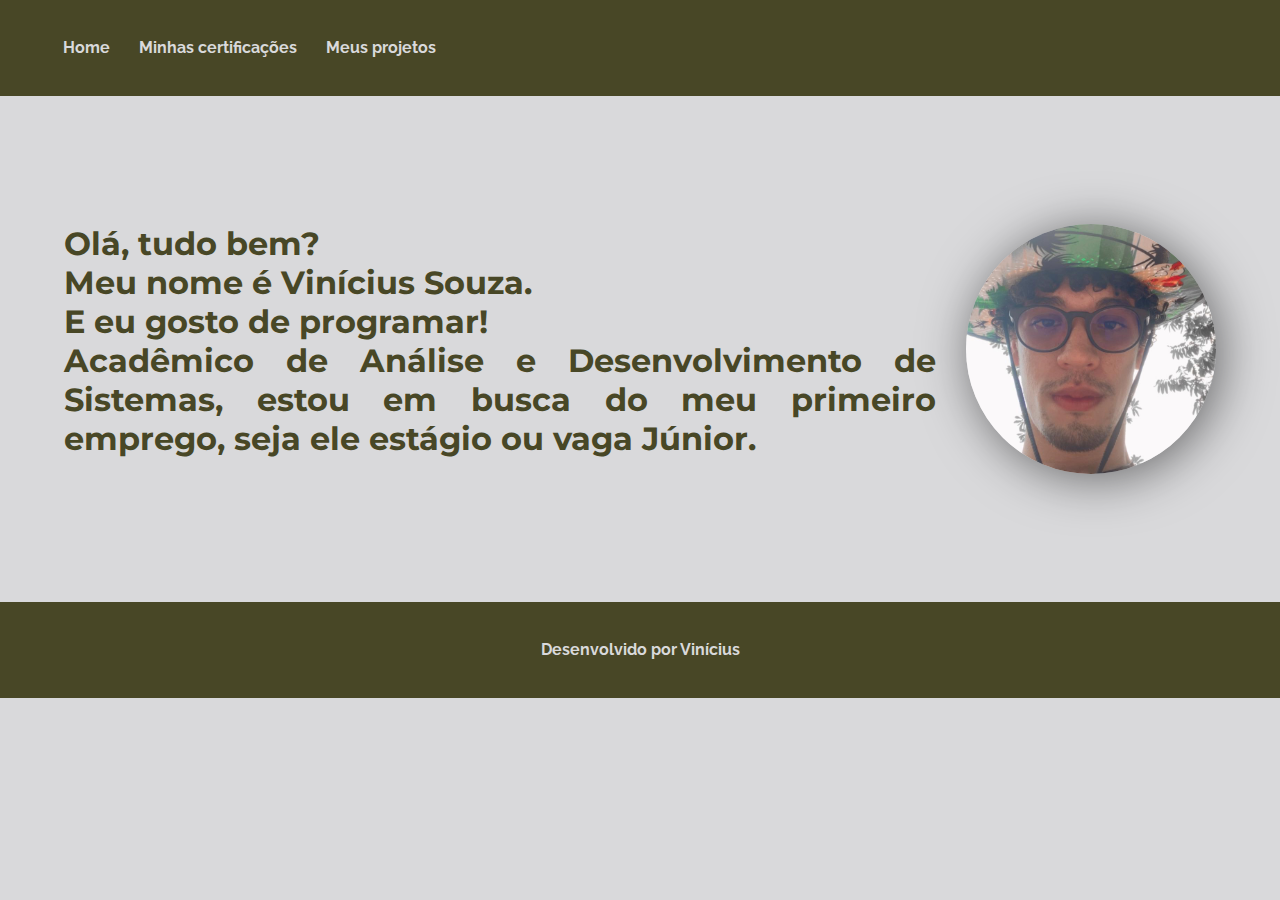
<file: index.html>
<!DOCTYPE html>
<html lang="pt-br">
<head>
    <meta charset="UTF-8">
    <meta name="viewport" content="width=device-width, initial-scale=1.0">
    <title>Portfólio de Vinícius</title>
    <link rel="stylesheet" href="/styles/styles.css">
    <link rel="preconnect" href="https://fonts.googleapis.com">
    <link rel="preconnect" href="https://fonts.gstatic.com" crossorigin>
    <link href="https://fonts.googleapis.com/css2?family=Playfair+Display&family=Raleway:wght@200&display=swap" rel="stylesheet">
    <link rel="preconnect" href="https://fonts.googleapis.com">
    <link rel="preconnect" href="https://fonts.gstatic.com" crossorigin>
    <link href="https://fonts.googleapis.com/css2?family=Montserrat&family=Playfair+Display&family=Raleway:wght@200&display=swap" rel="stylesheet">
</head>
<body>
    <script>
        alert('Atenção: este portfólio ainda está em desenvolvimento, podendo ser visualizado com responsividade apenas em monitores e notebooks.')
    </script>
    <header>
        <div class="cabecalho">
        <a class="cabecalho_links" href="index.html">Home</a>
        <a class="cabecalho_links" href="./certificacoes/certificacoes.html">Minhas certificações</a>
        <a class="cabecalho_links" href="./paginas/projetos.html">Meus projetos</a>
        
        </div>
    </header>
    <main>
        <div class="apresentacao">
        <h1 class="apresentacao_texto">Olá, tudo bem? <br> Meu nome é Vinícius Souza. <br> E eu gosto de programar!<br> Acadêmico de Análise e Desenvolvimento de Sistemas, estou em busca do meu primeiro emprego, seja ele estágio ou vaga Júnior.</h1>
        <img class="apresentacao_img" src="./assets/Imagem.jpeg" alt="">
        </div>
    </main>
    <footer class="rodape">
        <p>Desenvolvido por Vinícius</p>
    </footer>
</body>
</html>
</file>
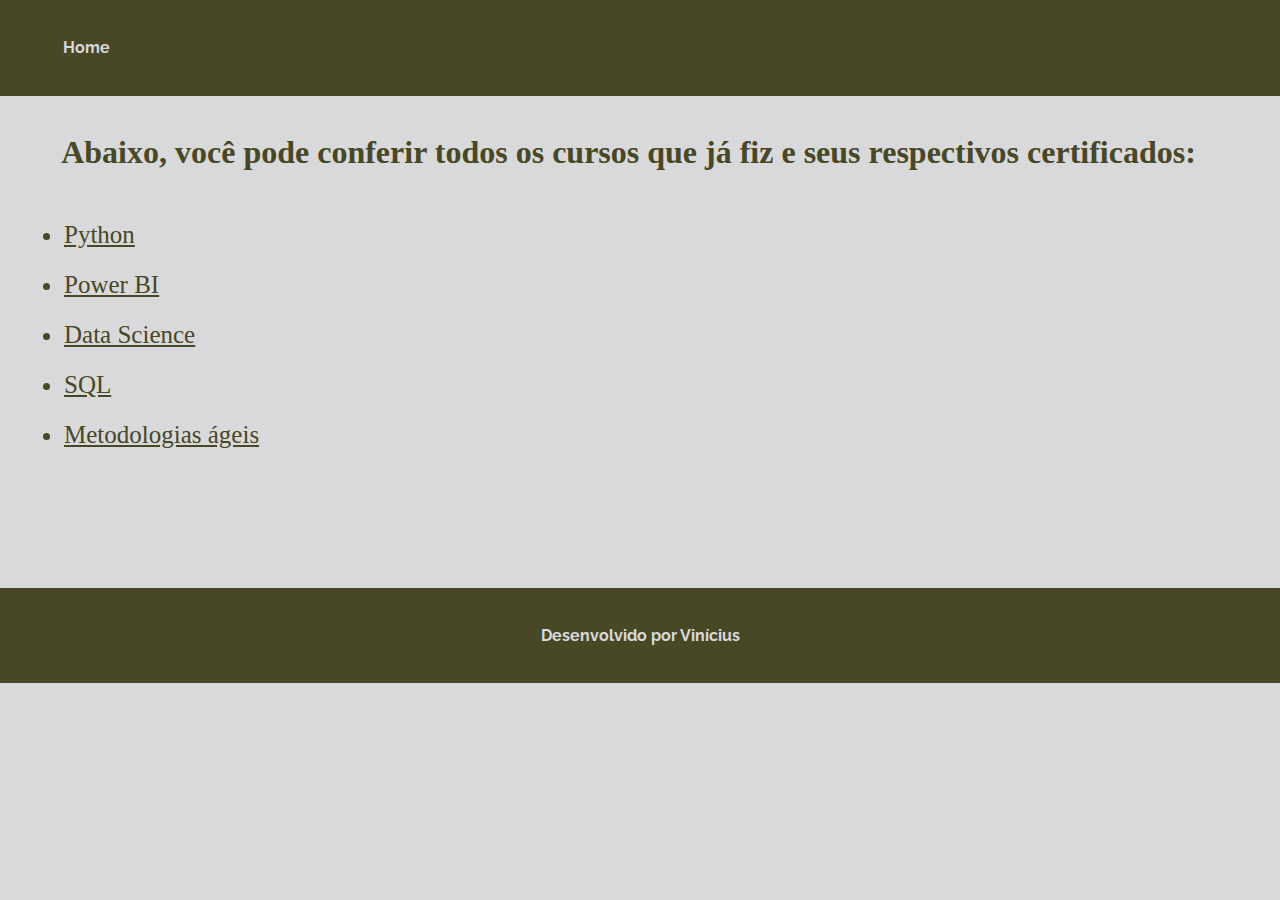
<file: certificacoes/certificacoes.html>
<!DOCTYPE html>
<html lang="pt-br">
<head>
    <meta charset="UTF-8">
    <meta name="viewport" content="width=device-width, initial-scale=1.0">
    <title>Minhas certificações</title>
    <link rel="stylesheet" href="/styles/styles.css">
    <link rel="preconnect" href="https://fonts.googleapis.com">
    <link rel="preconnect" href="https://fonts.gstatic.com" crossorigin>
    <link href="https://fonts.googleapis.com/css2?family=Playfair+Display&family=Raleway:wght@200&display=swap" rel="stylesheet">
</head>
<body>
    <header>
    <div class="cabecalho">
        <a class="cabecalho_links"href="/index.html">Home</a>
    </div>
    </header>

    <h1 class="titulo_certificacoes">Abaixo, você pode conferir todos os cursos que já fiz e seus respectivos certificados:</h1>
    <div class="links_certificacoes">
    <ul>
        <li class="links_certificacoes_ul"><a href="./python.html">Python</a></li>
        <li class="links_certificacoes_ul"><a href="./powerbi.html">Power BI</a></li>
        <li class="links_certificacoes_ul"><a href="./datascience.html">Data Science</a></li>
        <li class="links_certificacoes_ul"><a href="./sql.html">SQL</a></li>
        <li class="links_certificacoes_ul"><a href="./metageis.html">Metodologias ágeis</a></li>
        
    </ul>
    </div>
    <footer class="rodape">
        <p>Desenvolvido por Vinícius</p>
    </footer>
</body>
</html>
</file>
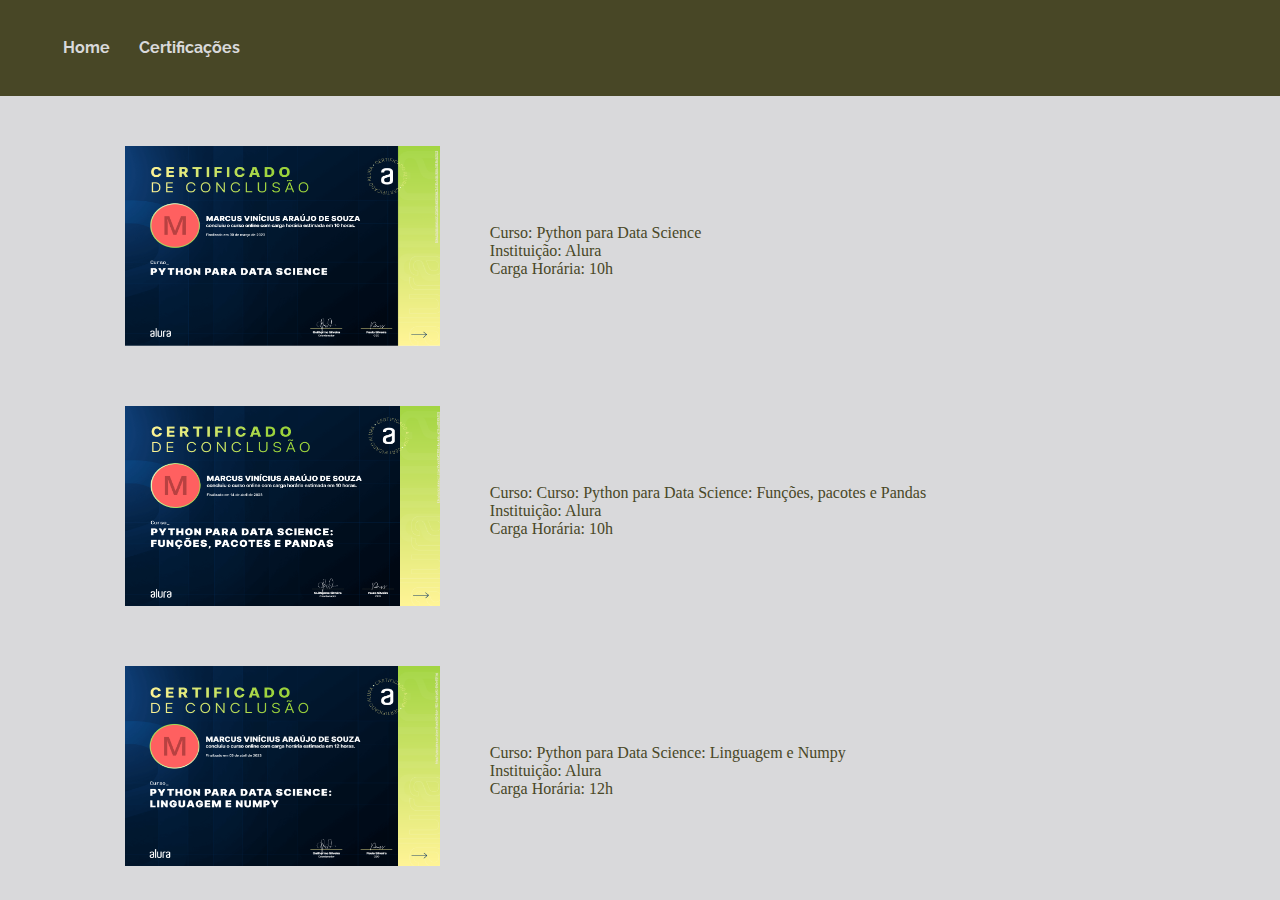
<file: certificacoes/datascience.html>
<!DOCTYPE html>
<html lang="pt-br">
<head>
    <meta charset="UTF-8">
    <meta name="viewport" content="width=device-width, initial-scale=1.0">
    <link rel="stylesheet" href="/styles/styles.css">
    <link rel="preconnect" href="https://fonts.googleapis.com">
    <link rel="preconnect" href="https://fonts.gstatic.com" crossorigin>
    <link href="https://fonts.googleapis.com/css2?family=Playfair+Display&family=Raleway:wght@200&display=swap" rel="stylesheet">
    <title>Data Science</title>
</head>
<body>
    <header>    
        <div class="cabecalho">
        <a class="cabecalho_links"href="/index.html">Home</a>
        <a class="cabecalho_links" href="./certificacoes.html">Certificações</a>
    </div>
    </header>
    <main>
        <section class="certificados"> 
            <div class="certificados_div">
                <img class="certificados_div_img" src="/assets/curso_python_para_data_science.png" alt="">
                <p>Curso: Python para Data Science <br> Instituição: Alura <br> Carga Horária: 10h</p>
            </div>
        </section>

        <section class="certificados"> 
            <div class="certificados_div">
                <img class="certificados_div_img" src="/assets/curso_funcoes_pacotes_e_pandas.png" alt="">
                <p>Curso: Curso: Python para Data Science: Funções, pacotes e Pandas<br> Instituição: Alura <br> Carga Horária: 10h </p>
            </div>
        </section>

        <section class="certificados"> 
            <div class="certificados_div">
                <img class="certificados_div_img" src="/assets/curso_linguagem_e_numpy.png" alt="">
                <p>Curso: Python para Data Science: Linguagem e Numpy <br> Instituição: Alura <br> Carga Horária: 12h </p>
            </div>
        </section>
    </main>
</body>
</html>
</file>
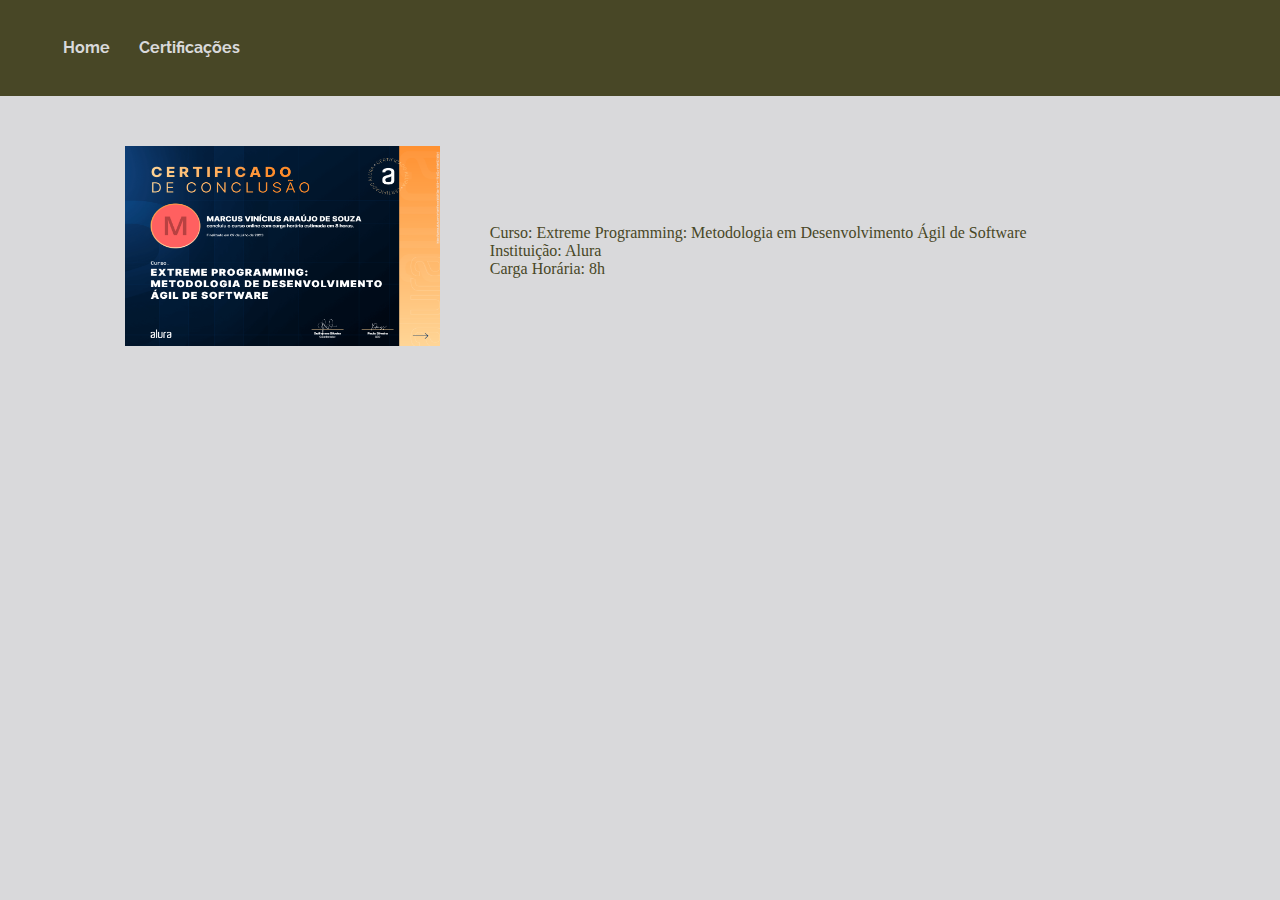
<file: certificacoes/metageis.html>
<!DOCTYPE html>
<html lang="pt-br">
<head>
    <meta charset="UTF-8">
    <meta name="viewport" content="width=device-width, initial-scale=1.0">
    <link rel="stylesheet" href="/styles/styles.css">
    <link rel="preconnect" href="https://fonts.googleapis.com">
    <link rel="preconnect" href="https://fonts.gstatic.com" crossorigin>
    <link href="https://fonts.googleapis.com/css2?family=Playfair+Display&family=Raleway:wght@200&display=swap" rel="stylesheet">
    <title>Metodologias Ágeis</title>
</head>
<body>
    <header>    
        <div class="cabecalho">
        <a class="cabecalho_links"href="/index.html">Home</a>
        <a class="cabecalho_links" href="./certificacoes.html">Certificações</a>
    </div>
    </header>
    <main>

        <section class="certificados"> 
            <div class="certificados_div">
                <img class="certificados_div_img" src="/assets/curso_extreme_programming.png" alt="">
                <p>Curso: Extreme Programming: Metodologia em Desenvolvimento Ágil de Software <br> Instituição: Alura <br> Carga Horária: 8h </p>
            </div>
        </section>
    </main>
</body>
</html>
</file>
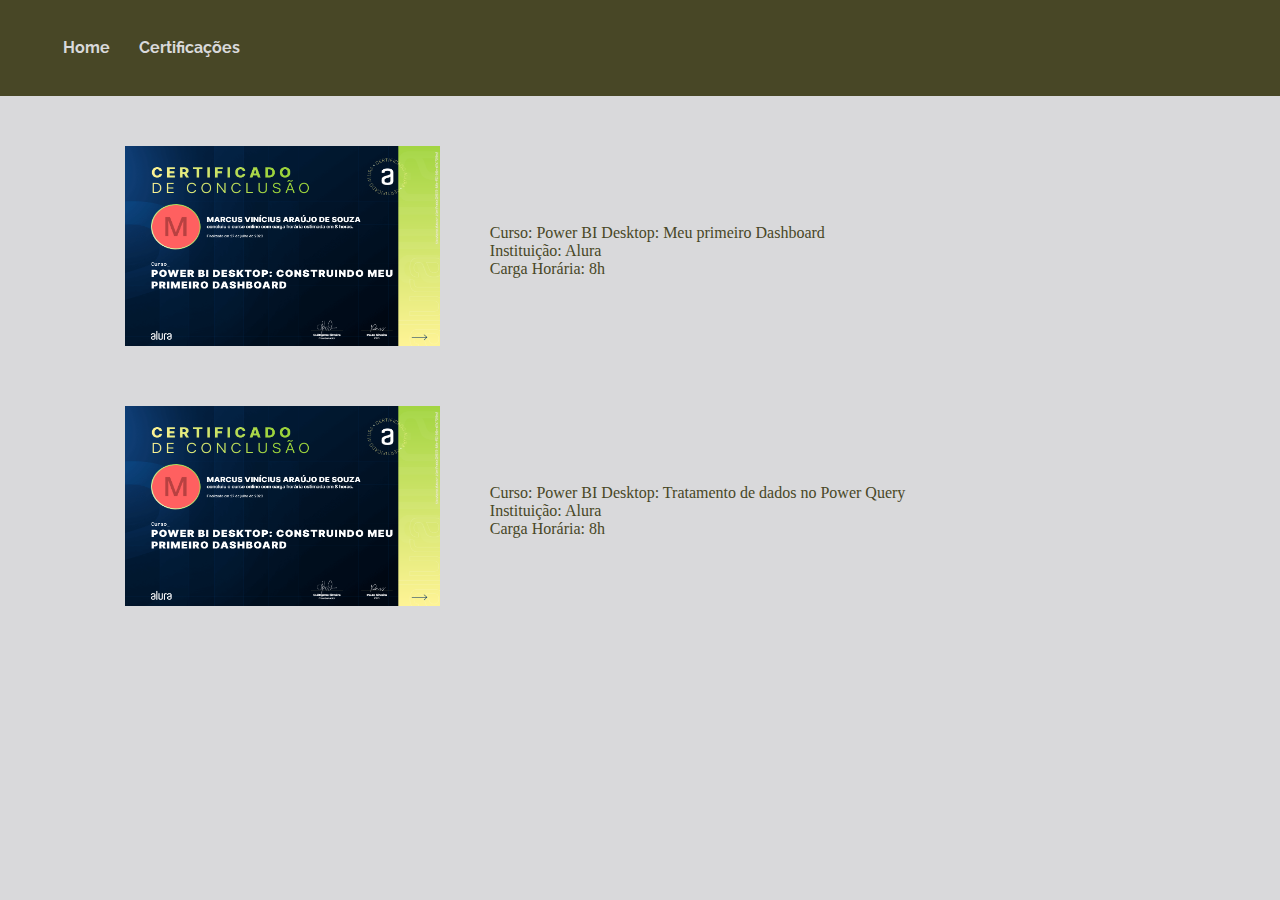
<file: certificacoes/powerbi.html>
<!DOCTYPE html>
<html lang="pt-br">
<head>
    <meta charset="UTF-8">
    <meta name="viewport" content="width=device-width, initial-scale=1.0">
    <link rel="stylesheet" href="/styles/styles.css">
    <link rel="preconnect" href="https://fonts.googleapis.com">
    <link rel="preconnect" href="https://fonts.gstatic.com" crossorigin>
    <link href="https://fonts.googleapis.com/css2?family=Playfair+Display&family=Raleway:wght@200&display=swap" rel="stylesheet">
</head>
    <title>Power BI</title>
</head>
<body>
    <header>    
        <div class="cabecalho">
        <a class="cabecalho_links"href="/index.html">Home</a>
        <a class="cabecalho_links" href="./certificacoes.html">Certificações</a>
    </div>
    </header>
    <main>
        <section class="certificados"> 
            <div class="certificados_div">
                <img class="certificados_div_img" src="/assets/curso_power_bi_desktop_primeiro_dashboard.png" alt="">
                <p>Curso: Power BI Desktop: Meu primeiro Dashboard <br> Instituição: Alura <br> Carga Horária: 8h </p>
            </div>
        </section>
        <section class="certificados"> 
            <div class="certificados_div">
                <img class="certificados_div_img" src="/assets/curso_power_bi_desktop_primeiro_dashboard.png" alt="">
                <p>Curso: Power BI Desktop: Tratamento de dados no Power Query<br> Instituição: Alura <br> Carga Horária: 8h </p>
            </div>
        </section>
            </div>
        </section>
    </main>
    <footer></footer>
</body>
</html>
</file>
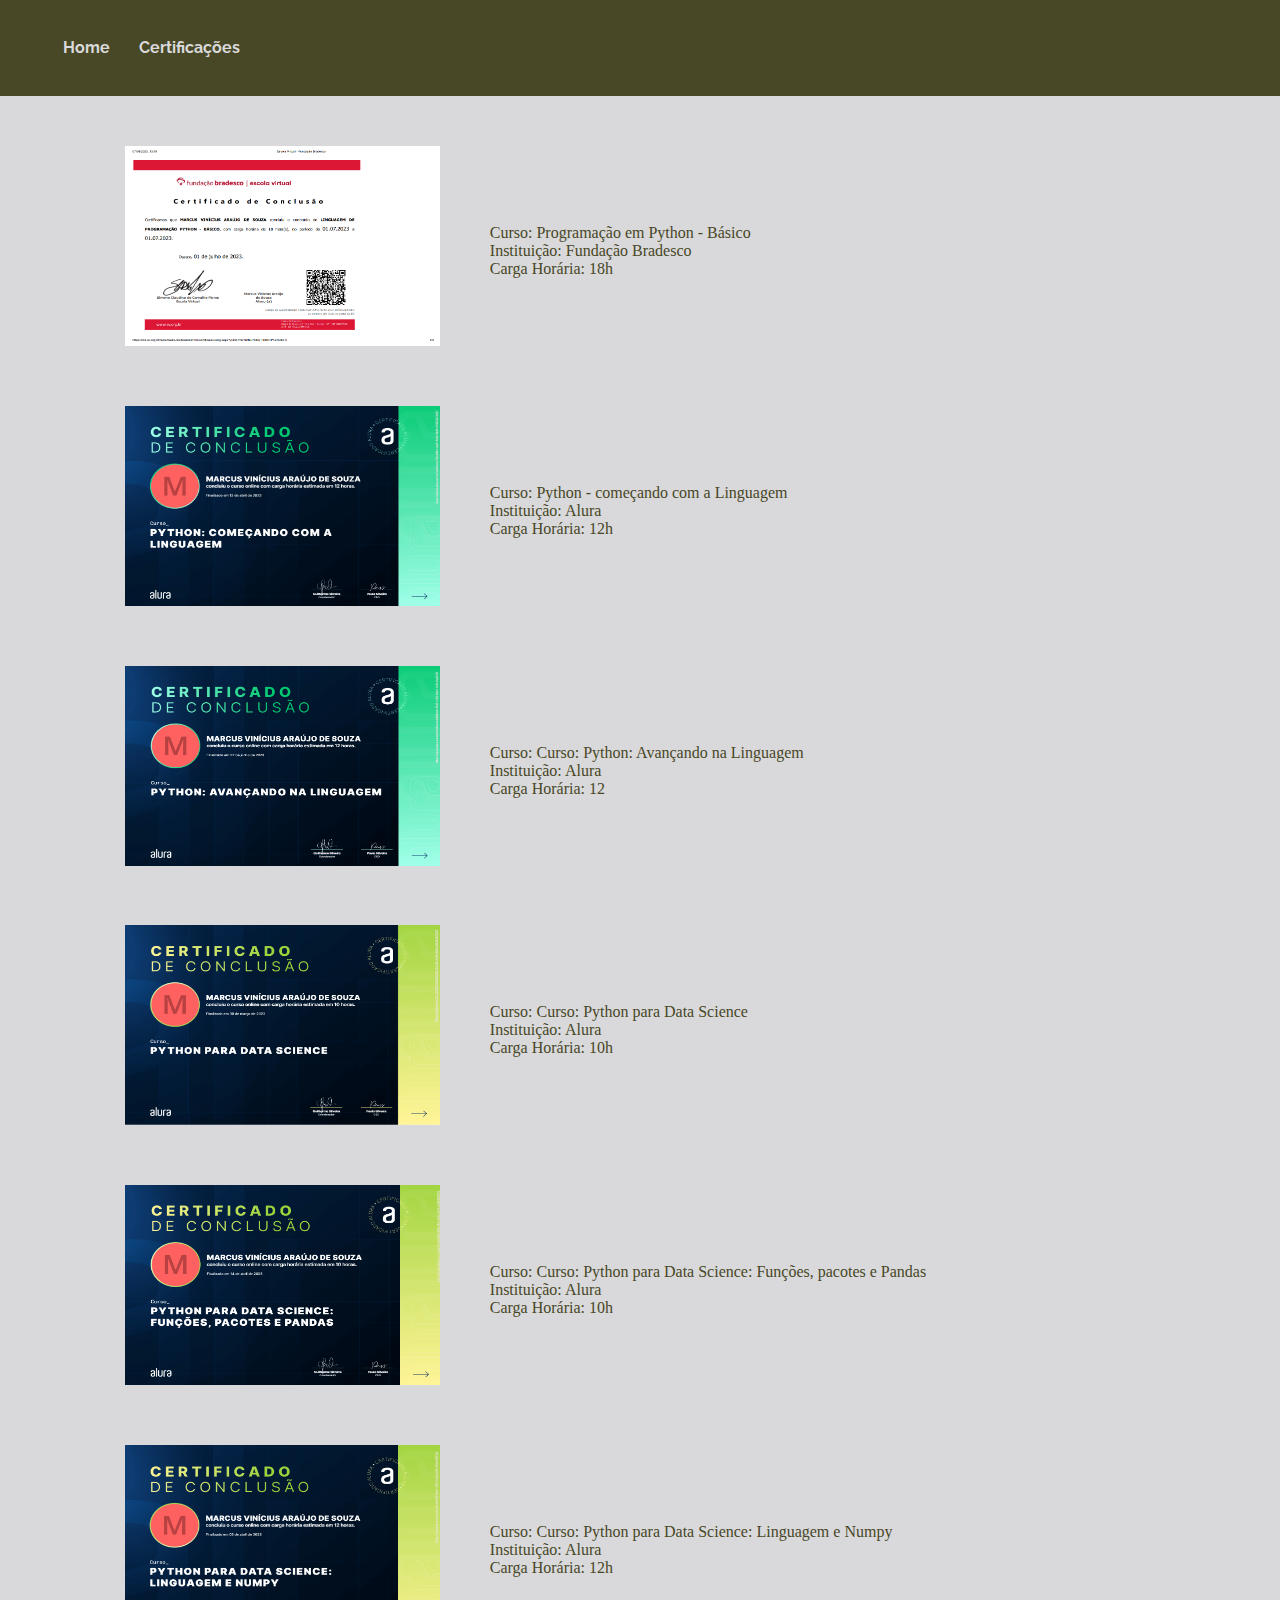
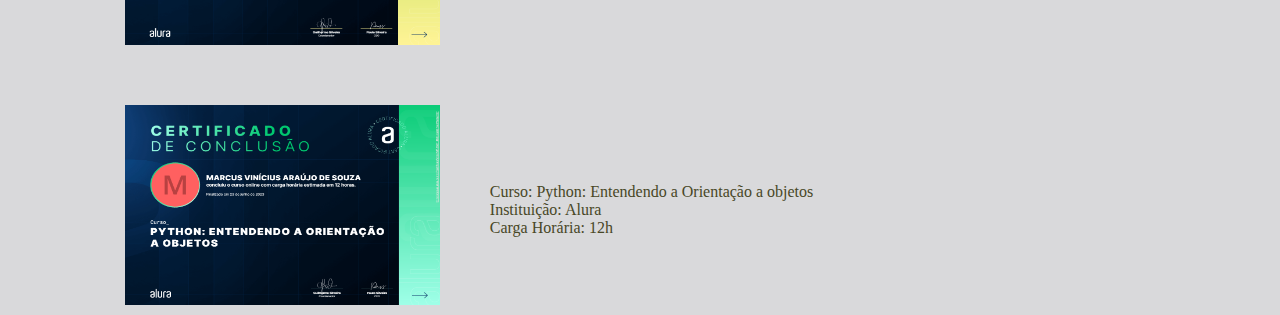
<file: certificacoes/python.html>
<!DOCTYPE html>
<html lang="pt-br">
<head>
    <meta charset="UTF-8">
    <meta name="viewport" content="width=device-width, initial-scale=1.0">
    <title>Python</title>
    <link rel="stylesheet" href="/styles/styles.css">
    <link rel="preconnect" href="https://fonts.googleapis.com">
    <link rel="preconnect" href="https://fonts.gstatic.com" crossorigin>
    <link href="https://fonts.googleapis.com/css2?family=Playfair+Display&family=Raleway:wght@200&display=swap" rel="stylesheet">
</head>
<body>
    <header> 
        <div class="cabecalho">
        <a class="cabecalho_links"href="/index.html">Home</a>
        <a class="cabecalho_links" href="./certificacoes.html">Certificações</a>
    </div>
    </header>
    <main>
        <section class="certificados"> 
            <div class="certificados_div">
                <img class="certificados_div_img" src="/assets/curso_python_basico.png" alt="">
                <p>Curso: Programação em Python - Básico <br> Instituição: Fundação Bradesco <br> Carga Horária: 18h </p>
            </div>
        </section>

        <section class="certificados"> 
            <div class="certificados_div">
                <img class="certificados_div_img" src="/assets/curso_python_comecando_na_linguagem.png" alt="">
                <p>Curso: Python - começando com a Linguagem<br> Instituição: Alura <br> Carga Horária: 12h </p>
            </div>
        </section>

        <section class="certificados"> 
            <div class="certificados_div">
                <img class="certificados_div_img" src="/assets/curso_python_avancando_na_linguagem.png" alt="">
                <p>Curso: Curso: Python: Avançando na Linguagem <br> Instituição: Alura <br> Carga Horária: 12 </p>
            </div>
        </section>

        <section class="certificados"> 
            <div class="certificados_div">
                <img class="certificados_div_img" src="/assets/curso_python_para_data_science.png" alt="">
                <p>Curso: Curso: Python para Data Science <br> Instituição: Alura <br> Carga Horária: 10h</p>
            </div>
        </section>

        <section class="certificados"> 
            <div class="certificados_div">
                <img class="certificados_div_img" src="/assets/curso_funcoes_pacotes_e_pandas.png" alt="">
                <p>Curso: Curso: Python para Data Science: Funções, pacotes e Pandas <br> Instituição: Alura <br> Carga Horária: 10h </p>
            </div>
        </section>

        <section class="certificados"> 
            <div class="certificados_div">
                <img class="certificados_div_img" src="/assets/curso_linguagem_e_numpy.png" alt="">
                <p>Curso: Curso: Python para Data Science: Linguagem e Numpy <br> Instituição: Alura <br> Carga Horária: 12h </p>
            </div>
        </section>

        <section class="certificados"> 
            <div class="certificados_div">
                <img class="certificados_div_img" src="/assets/curso_python_entendendo_objetos.png" alt="">
                <p>Curso: Python: Entendendo a Orientação a objetos <br> Instituição: Alura <br> Carga Horária: 12h </p>
            </div>
        </section>
    </main>
</body>
</html>
</file>
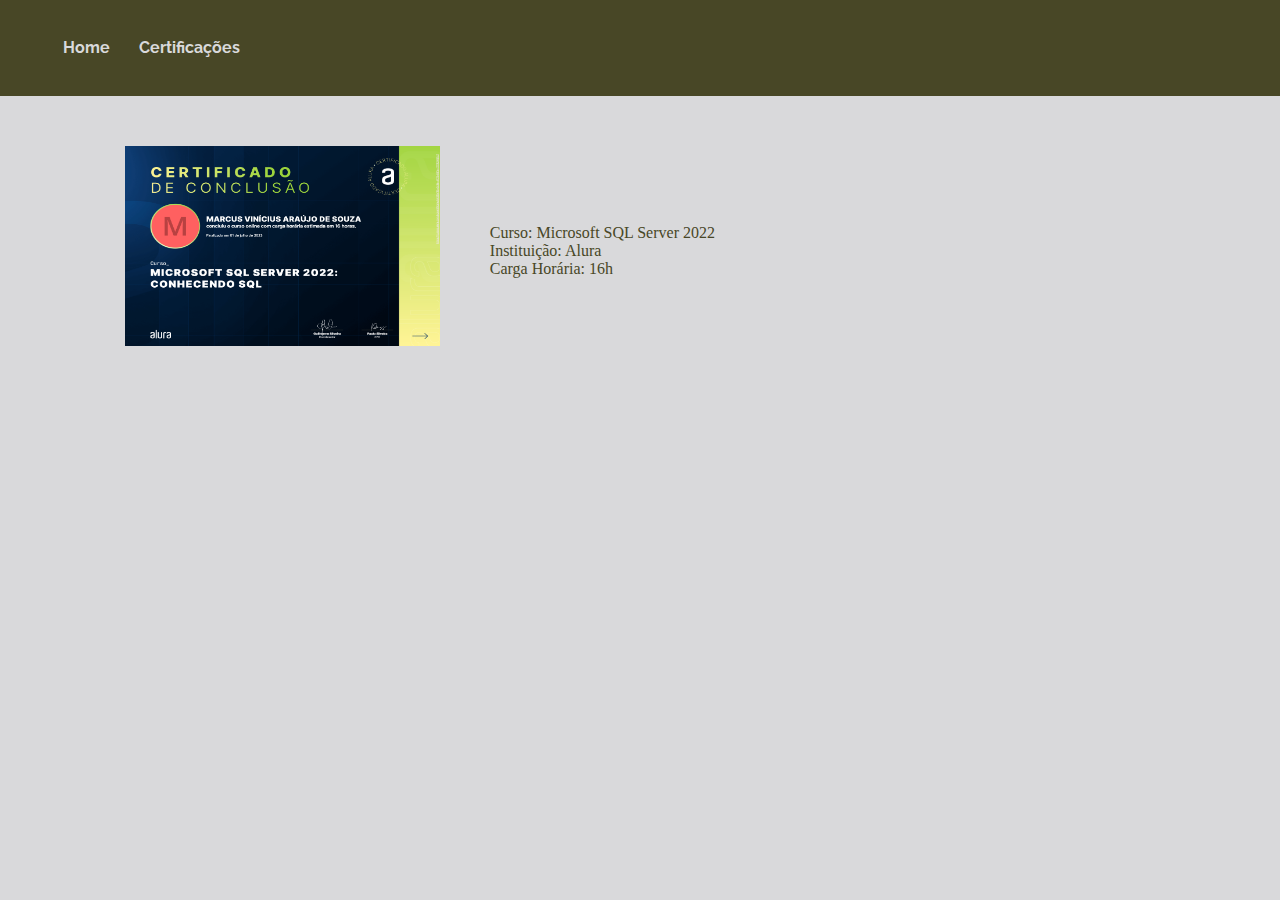
<file: certificacoes/sql.html>
<!DOCTYPE html>
<html lang="pt-br">
<head>
    <meta charset="UTF-8">
    <meta name="viewport" content="width=device-width, initial-scale=1.0">
    <link rel="stylesheet" href="/styles/styles.css">
    <link rel="preconnect" href="https://fonts.googleapis.com">
    <link rel="preconnect" href="https://fonts.gstatic.com" crossorigin>
    <link href="https://fonts.googleapis.com/css2?family=Playfair+Display&family=Raleway:wght@200&display=swap" rel="stylesheet">
    <title>SQL</title>
</head>
<body>
    <header>    
        <div class="cabecalho">
        <a class="cabecalho_links"href="/index.html">Home</a>
        <a class="cabecalho_links" href="./certificacoes.html">Certificações</a>
    </div>
    </header>
    <main>

        <section class="certificados"> 
            <div class="certificados_div">
                <img class="certificados_div_img" src="/assets/curso_conhecendo_sql_microsoft_sql_server.png" alt="">
                <p>Curso: Microsoft SQL Server 2022 <br> Instituição: Alura <br> Carga Horária: 16h </p>
            </div>
        </section>
    </main>
</body>
</html>
</file>
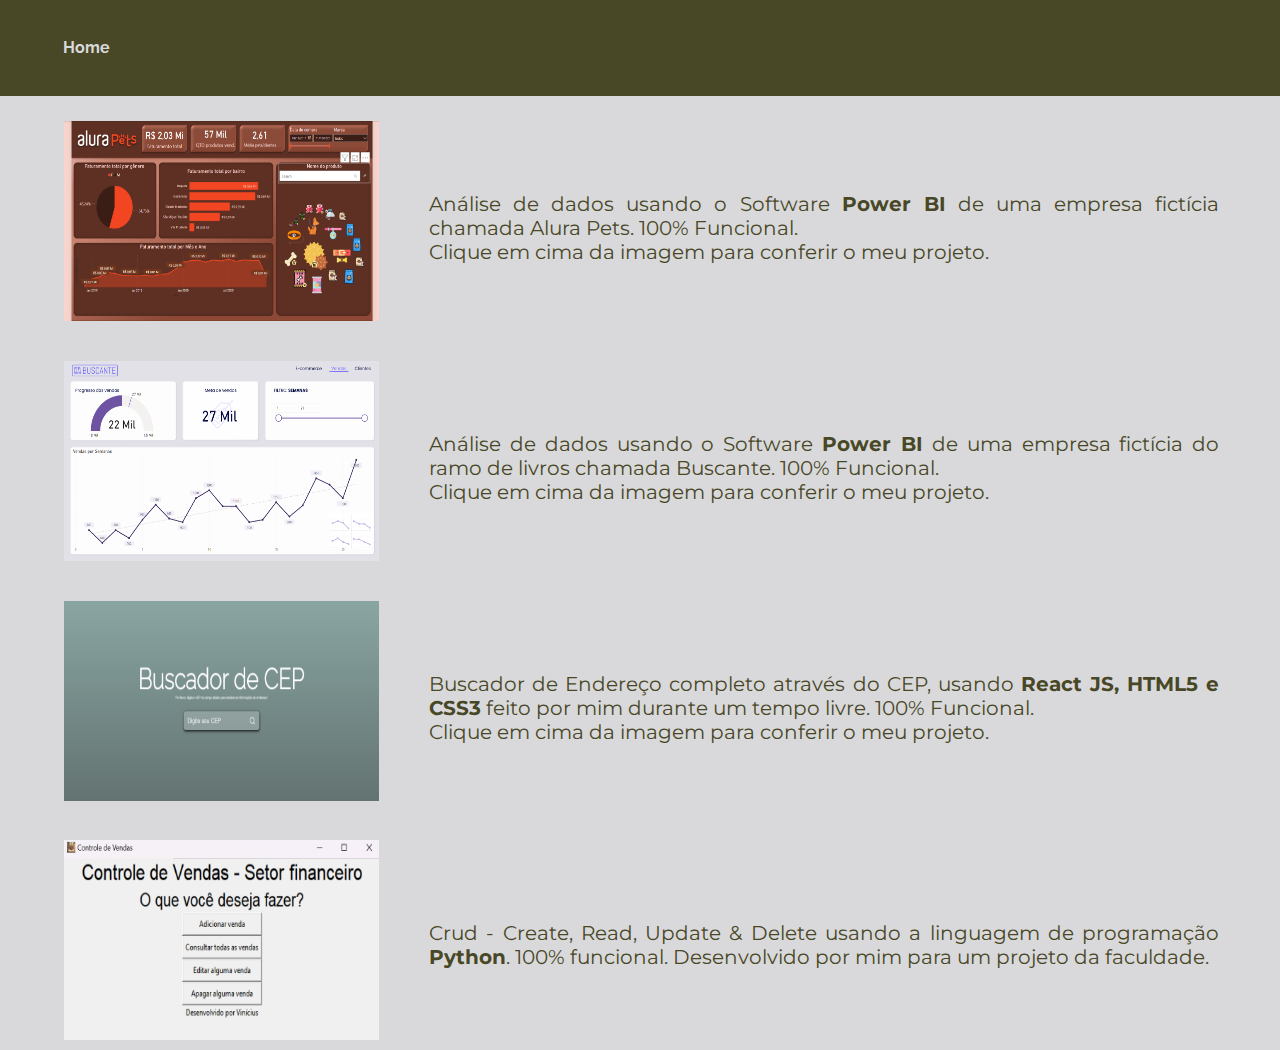
<file: paginas/projetos.html>
<!DOCTYPE html>
<html lang="en">
<head>
    <meta charset="UTF-8">
    <meta name="viewport" content="width=device-width, initial-scale=1.0">
    <link rel="stylesheet" href="/styles/styles.css">
    <link rel="preconnect" href="https://fonts.googleapis.com">
    <link rel="preconnect" href="https://fonts.gstatic.com" crossorigin>
    <link href="https://fonts.googleapis.com/css2?family=Playfair+Display&family=Raleway:wght@200&display=swap" rel="stylesheet">
    <link rel="preconnect" href="https://fonts.googleapis.com">
    <link rel="preconnect" href="https://fonts.gstatic.com" crossorigin>
    <link href="https://fonts.googleapis.com/css2?family=Montserrat&family=Playfair+Display&family=Raleway:wght@200&display=swap" rel="stylesheet">
    <title>Meus projetos</title>
</head>
<body>
    <header>
        <div class="cabecalho">
            <a class="cabecalho_links"href="/index.html">Home</a>
        </div>
    </header>
    <main>
        <section class="projetos">
            <a href="https://app.powerbi.com/view?r=eyJrIjoiNmFlZWFhMGYtYjQ2ZS00NWVhLWI2ZDEtYTM4MDBkNGE5ZmQ1IiwidCI6ImI4NjFkYjI5LTYwNjUtNDhhOC05MDBmLWYwZWZmOTQ5MWQ3YiJ9" target="_blank"><img class="projetos_img" src="/assets/alura_pets_power_bi_analise.png" alt=""></a>
            <p>Análise de dados usando o Software <strong>Power BI</strong> de uma empresa fictícia chamada Alura Pets. 100% Funcional. <br> Clique em cima da imagem para conferir o meu projeto.</p>
        </section>
        <section class="projetos">
            <a href="https://app.powerbi.com/view?r=eyJrIjoiMzFiN2YwNjctODBmMi00NDJjLWIyNTItNTliNzE2OTE3MGJhIiwidCI6ImI4NjFkYjI5LTYwNjUtNDhhOC05MDBmLWYwZWZmOTQ5MWQ3YiJ9" target="_blank"><img class="projetos_img" src="/assets/buscante.png" alt=""></a>
            <p>Análise de dados usando o Software <strong>Power BI</strong> de uma empresa fictícia do ramo de livros chamada Buscante. 100% Funcional. <br> Clique em cima da imagem para conferir o meu projeto.</p>
        </section>
        <section class="projetos">
            <a href="https://stellular-zabaione-924789.netlify.app/" target="_blank"><img class="projetos_img" src="/assets/buscador_cep.png" alt=""></a>
            <p>Buscador de Endereço completo através do CEP, usando <strong>React JS, HTML5 e CSS3</strong> feito por mim durante um tempo livre. 100% Funcional. <br> Clique em cima da imagem para conferir o meu projeto.</p>
        </section>
        <section class="projetos">
            <img class="projetos_img" src="/assets/crud_python.png" alt="Crud feito em Python">
            <p>Crud - Create, Read, Update & Delete usando a linguagem de programação <strong>Python</strong>. 100% funcional. Desenvolvido por mim para um projeto da faculdade.</p>
        </section>
    </main>
    
</body>
</html>
</file>
<file: styles/styles.css>
*{
    margin: 0;
    padding: 0;
    color: #484726;
}

header{
    background-color: #484726;
}

body{
    background-color: #d9d9db;
}

.cabecalho{
    padding: 3% 1% 3% 3%;
    text-align: left;
    gap: 5px;
    @media (max-width: 850px){
        text-align: center;

    }
}

.cabecalho_links{
    font-family: 'Playfair Display', serif;
    font-family: 'Raleway', sans-serif;
    color: #d9d9db;
    font-size:100%;
    font-weight:bold;
    text-decoration: none;
    font-size: 16px;
    padding-left: 25px;
    @media (max-width: 850px){
        font-size: 15px;
        padding-left: 2px;

    }
}

.cabecalho_links:hover{
    font-size: 20px;
    transition: font-size 0.3s ease-out;
}

.apresentacao {
    display: flex;
    flex-direction: row;
    gap: 30px;
    padding: 10% 5% 10% 5%;
    @media (max-width: 850px){
        flex-direction: column;
        align-items: center;

    }
}

.apresentacao_texto{
    margin: 0px;
    height: 100%;
    text-align: justify;
    font-family: 'Montserrat', sans-serif;
    @media (max-width: 850px){
        font-size: 15px;
        text-align: center;
        
    }
}

.apresentacao_img{
    border-radius: 50%;
    height: 250px;
    box-shadow: 5px 5px 50px rgba(0, 0, 0, 0.527);
    @media (max-width: 850px){
        height: 250px;
        width: 250px;

    }
}


.rodape{
    text-align: center;
    background-color: #484726;
    padding: 3% 3%;
}

.rodape p{
    color: #d9d9db;
    font-family: 'Playfair Display', serif;
    font-family: 'Raleway', sans-serif;
    font-weight:bold;
    font-size: 16px;
}

.titulo_certificacoes{
    text-align: left;
    padding: 3% 0 3% 4%;
    margin-left: 10px;

}

.links_certificacoes{
    padding: 0% 5% 10% 5%;

}

.links_certificacoes_ul{
    font-size: 25px;
    line-height: 50px;

}

.lista_section{
    padding-top: 3%;
    padding-right: 1%;
    padding-left: 1%;
    margin: 0;
    width: 100%;
}
.lista_div{
    display: flex;
    flex-direction: row;
    justify-content:flex-start;

}
.lista{
    padding: 2% 10px 5% 5%;
}

.lista_itens_img{
    height: 150px;
    padding-left: 0;
    max-width: 250px;
}

.projetos{
padding-top: 2%;
padding-left: 5%;
display: flex;
flex-direction: row;
gap: 50px;
align-items: center;
}

.projetos p{
    color: #484726;
    text-align: justify;
    font-family: 'Montserrat', sans-serif;
    font-size: 20px;
    padding-right: 5%;
}


.projetos_img{
    height: 200px;
    width: 315px;
    padding-bottom: 10px;
}

.certificados{
    padding-top: 2%;
    padding-left: 5%;
    display: flex;
    flex-direction: row;
    gap: 50px;
    align-items: center;
}

.certificados_div {
    padding-top: 2%;
    padding-left: 5%;
    display: flex;
    flex-direction: row;
    gap: 50px;
    align-items: center;
}

.certificados_div_img{
    height: 200px;
    width: 315px;
    padding-bottom: 10px;
}
</file>
